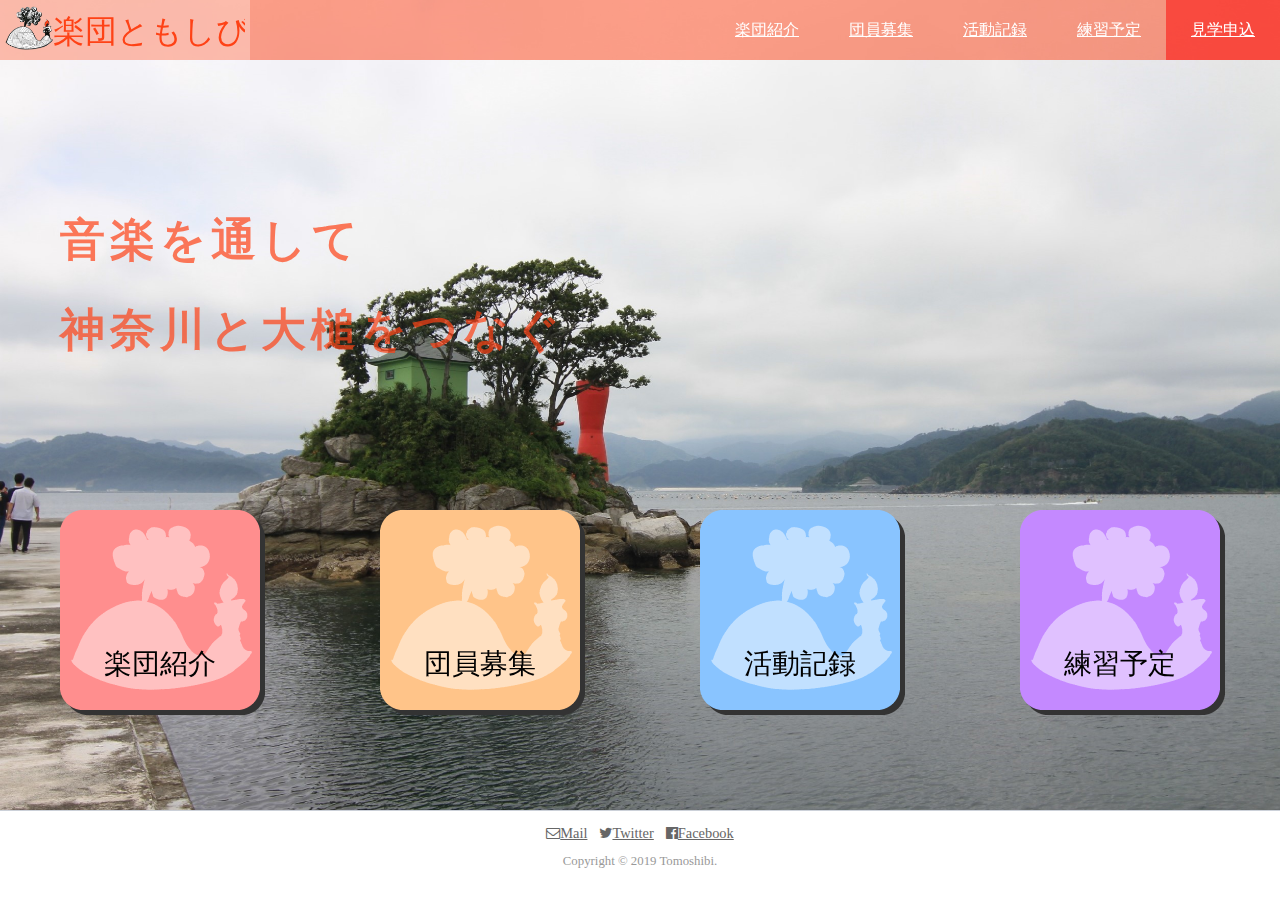
<file: index.html>
<!DOCTYPE html>
<html>

    <head>
        <meta charset="utf-8">
        <meta name="viewport" content="width=device-width, initial-scale=1.0">
        <title>楽団ともしび</title>
        <link rel="stylesheet" href="stylesheet.css">
        <link rel="stylesheet" href="responsive.css">
        <link rel="stylesheet" href="//maxcdn.bootstrapcdn.com/font-awesome/4.3.0/css/font-awesome.min.css">
        <script src="https://ajax.googleapis.com/ajax/libs/jquery/2.1.4/jquery.min.js"></script>
    </head>

    <body>
        
        <header>
            <div class="container">
                <div class="header-left">
                    <a href="index.html"><img class="logo" src="logo.svg"></a>
                </div>

                <!-- スマホ用メニューアイコン -->
                <div class="menu">
                        <span class="fa fa-bars fa-lg menu-icon"></span>
                    <div class="menu-box">
                        <li><a href="index.html">トップ</a></li>
                        <li><a href="introduction.html">楽団紹介</a></li>
                        <li><a href="recruitment.html">団員募集</a></li>
                        <li><a href="activities.html">活動記録</a></li>
                        <li><a href="schedule.html">練習予定</a></li>
                        <li><a href="https://forms.gle/v8bXytEByT7YXfYN9">見学申込</a></li>
                    </div>
                </div>
                
                <!-- PC用メニューバー -->
                <div class="header-right">
                    <a href="introduction.html">楽団紹介</a>
                    <a href="recruitment.html">団員募集</a>
                    <a href="activities.html">活動記録</a>
                    <a href="schedule.html">練習予定</a>
                    <a href="https://forms.gle/v8bXytEByT7YXfYN9" class="header-trial">見学申込</a>
                </div>
            </div>
        </header>

        <div class="pc-background">
            <div class="top-wrapper">
                <div class="mobile-background">
                    <h1>音楽を通して</h1>
                    <h1>神奈川と大槌をつなぐ</h1>
                </div>
            </div>

            <div class="contents-wrapper">
                <div class="contents">
                    <div class="content">
                        <div class="content-icon">
                            <a href="introduction.html">
                                <img src="icon-red.png">
                                <p class="icon message">楽団紹介</p>
                            </a>
                        </div>
                    </div>
                    <div class="content">
                        <div class="content-icon">
                            <a href="recruitment.html">
                                <img src="icon-orange.png">
                                <p class="icon message">団員募集</p>
                            </a>
                        </div>
                    </div>
                    <div class="content">
                        <div class="content-icon">
                            <a href="activities.html">
                                <img src="icon-blue.png">
                                <p class="icon message">活動記録</p>
                            </a>
                        </div>
                    </div>
                    <div class="content">
                        <div class="content-icon">
                            <a href="schedule.html">
                                <img src="icon-purple.png">
                                <p class="icon message">練習予定</p>
                            </a>
                        </div>
                    </div>
                </div>
            </div>
        </div>


        <footer>
            <div class="footer">
                <div class="footer-nav">
                    <ul class="footer-nav-group">
                        <li><a href="mailto:tomoshibi.k@gmail.com" target="_blank"><i class="fa fa-envelope-o"></i>Mail</a></li>
                        <li><a href="https://twitter.com/tomoshibik" target="_blank"><i class="fa fa-twitter"></i>Twitter</a></li>
                        <li><a href="https://www.facebook.com/tomoshibi.k/" target="_blank"><i class="fa fa-facebook-official"></i>Facebook</a></li>
                    </ul>
                </div>
                <div class="footer-copyright">Copyright © 2019 Tomoshibi.</div>
                </div>
        </footer>

        <script src="script.js"></script>
    </body>

</html>
</file>
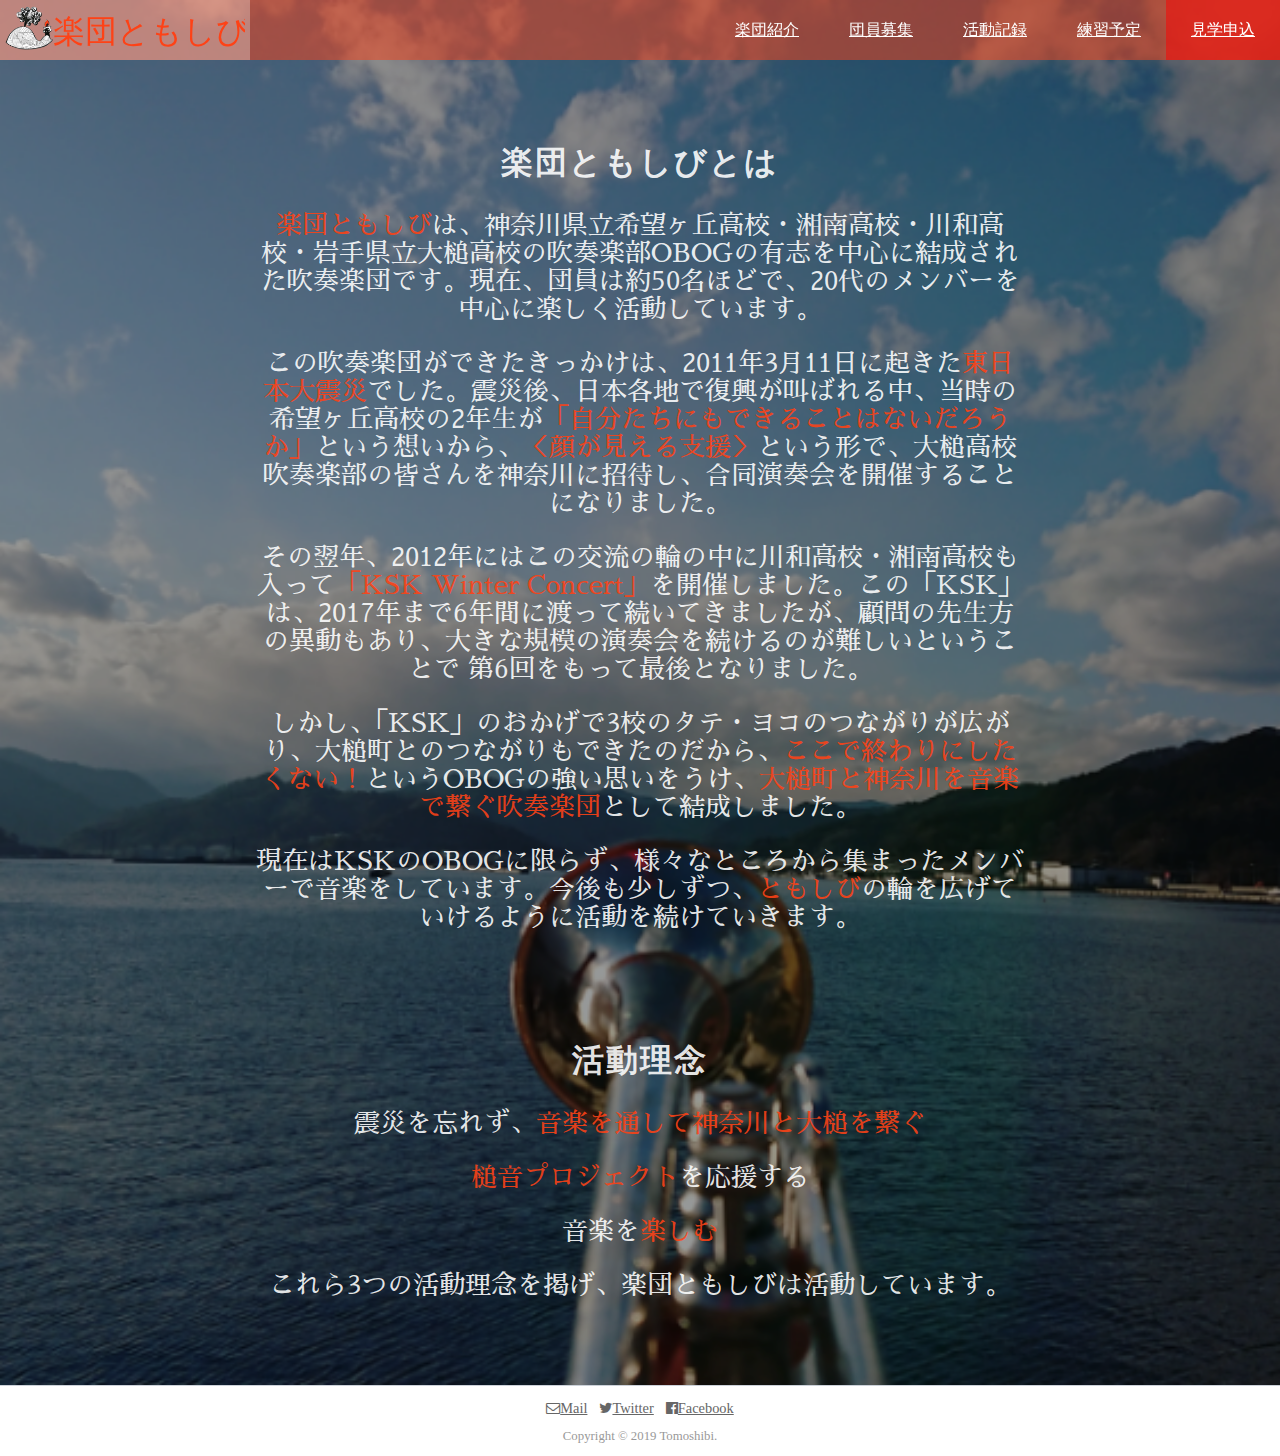
<file: introduction.html>
<!DOCTYPE html>
<html>

    <head>
        <meta charset="utf-8">
        <meta name="viewport" content="width=device-width, initial-scale=1.0">
        <title>楽団ともしび</title>
        <link rel="stylesheet" href="stylesheet_introduction.css">
        <link rel="stylesheet" href="responsive.css">
        <link rel="stylesheet" href="//maxcdn.bootstrapcdn.com/font-awesome/4.3.0/css/font-awesome.min.css">
        <script src="https://ajax.googleapis.com/ajax/libs/jquery/2.1.4/jquery.min.js"></script>
    </head>


    <body>

        <header>
            <div class="container">
                <div class="header-left">
                    <a href="index.html"><img class="logo" src="logo.svg"></a>
                </div>
                <!-- スマホ用メニューアイコン -->
                <div class="menu">
                        <span class="fa fa-bars fa-lg menu-icon"></span>
                    <div class="menu-box">
                        <li><a href="index.html">トップ</a></li>
                        <li><a href="introduction.html">楽団紹介</a></li>
                        <li><a href="recruitment.html">団員募集</a></li>
                        <li><a href="activities.html">活動記録</a></li>
                        <li><a href="schedule.html">練習予定</a></li>
                        <li><a href="https://forms.gle/v8bXytEByT7YXfYN9">見学申込</a></li>
                    </div>
                </div>
                
                <!-- PC用メニューバー -->
                <div class="header-right">
                    <a href="introduction.html">楽団紹介</a>
                    <a href="recruitment.html">団員募集</a>
                    <a href="activities.html">活動記録</a>
                    <a href="schedule.html">練習予定</a>
                    <a href="https://forms.gle/v8bXytEByT7YXfYN9" class="header-trial">見学申込</a>
                </div>
            </div>
        </header>


        <div class="contents-wrapper">
            <div class="filter">
                <div class="intro">
                    <div class="heading">
                        <h1>楽団ともしびとは</h1>
                    </div>
                    <div class="texts">
                        <p> <span>楽団ともしび</span>は、神奈川県立希望ヶ丘高校・湘南高校・川和高校・岩手県立大槌高校の吹奏楽部OBOGの有志を中心に結成された吹奏楽団です。現在、団員は約50名ほどで、20代のメンバーを中心に楽しく活動しています。</p>
                        <p> この吹奏楽団ができたきっかけは、2011年3月11日に起きた<span>東日本大震災</span>でした。震災後、日本各地で復興が叫ばれる中、当時の希望ヶ丘高校の2年生が<span>「自分たちにもできることはないだろうか」</span>という想いから、<span>＜顔が見える支援＞</span>という形で、大槌高校吹奏楽部の皆さんを神奈川に招待し、合同演奏会を開催することになりました。</p>
                        <p> その翌年、2012年にはこの交流の輪の中に川和高校・湘南高校も入って<span>「KSK Winter Concert」</span>を開催しました。この「KSK」は、2017年まで6年間に渡って続いてきましたが、顧問の先生方の異動もあり、大きな規模の演奏会を続けるのが難しいということで 第6回をもって最後となりました。</p>
                        <p> しかし、「KSK」のおかげで3校のタテ・ヨコのつながりが広がり、大槌町とのつながりもできたのだから、<span>ここで終わりにしたくない！</span>というOBOGの強い思いをうけ、<span>大槌町と神奈川を音楽で繋ぐ吹奏楽団</span>として結成しました。</p>
                        <p> 現在はKSKのOBOGに限らず、様々なところから集まったメンバーで音楽をしています。今後も少しずつ、<span>ともしび</span>の輪を広げていけるように活動を続けていきます。</p>
                    </div>

                </div>

                <div class="policy">
                    <div class="heading">
                        <h1>活動理念</h1>
                    </div>
                    <div class="texts">
                        <p>震災を忘れず、<span>音楽を通して神奈川と大槌を繋ぐ</span></p>
                        <p><span>槌音プロジェクト</span>を応援する</p>
                        <p>音楽を<span>楽しむ</span></p>
                        <p>これら3つの活動理念を掲げ、楽団ともしびは活動しています。</p>
                    </div>
                </div>
            </div>
        </div>



        <!-- フッター -->
        <footer>
            <div class="footer">
                <div class="footer-nav">
                    <ul class="footer-nav-group">
                        <li><a href="mailto:tomoshibi.k@gmail.com" target="_blank"><i class="fa fa-envelope-o"></i>Mail</a></li>
                        <li><a href="https://twitter.com/tomoshibik" target="_blank"><i class="fa fa-twitter"></i>Twitter</a></li>
                        <li><a href="https://www.facebook.com/tomoshibi.k/" target="_blank"><i class="fa fa-facebook-official"></i>Facebook</a></li>
                    </ul>
                </div>
                <div class="footer-copyright">Copyright © 2019 Tomoshibi.</div>
                </div>
        </footer>

        <script src="script.js"></script>
    </body>

</html>
</file>
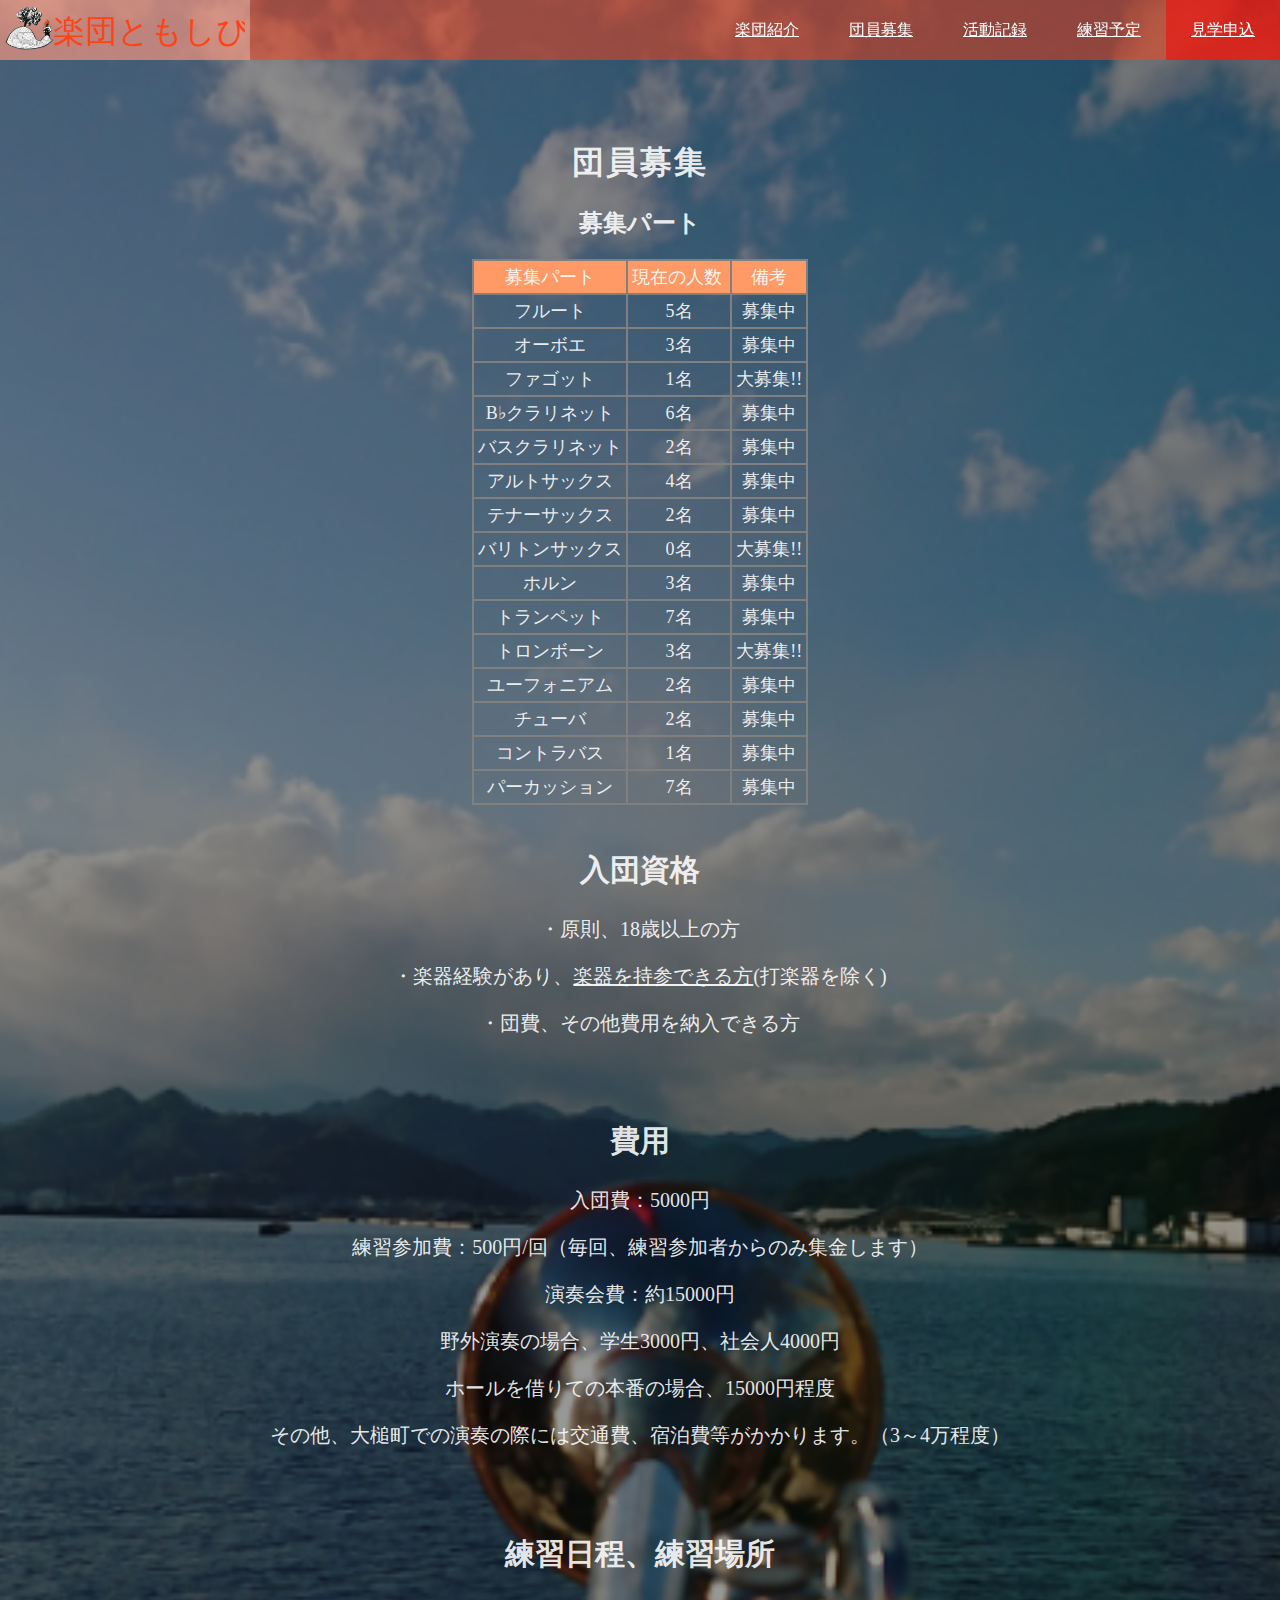
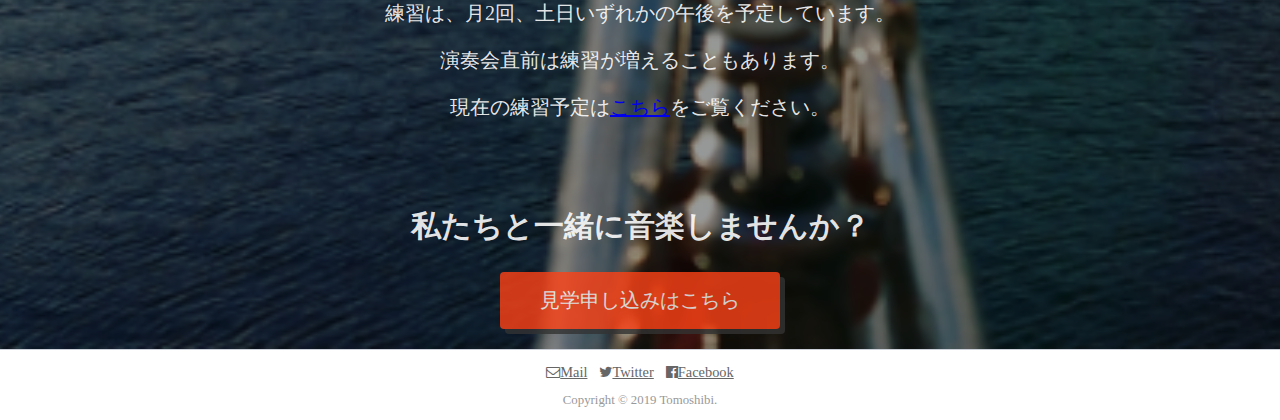
<file: recruitment.html>
<!DOCTYPE html>
<html>

    <head>
        <meta charset="utf-8">
        <meta name="viewport" content="width=device-width, initial-scale=1.0">
        <title>楽団ともしび</title>
        <link rel="stylesheet" href="stylesheet_recruitment.css">
        <link rel="stylesheet" href="responsive.css">
        <link rel="stylesheet" href="//maxcdn.bootstrapcdn.com/font-awesome/4.3.0/css/font-awesome.min.css">
        <script src="https://ajax.googleapis.com/ajax/libs/jquery/2.1.4/jquery.min.js"></script>
    </head>


    <body>
        
        <header>
            <div class="container">
                <div class="header-left">
                    <a href="index.html"><img class="logo" src="logo.svg"></a>
                </div>
                <!-- スマホ用メニューアイコン -->
                <div class="menu">
                        <span class="fa fa-bars fa-lg menu-icon"></span>
                    <div class="menu-box">
                        <li><a href="index.html">トップ</a></li>
                        <li><a href="introduction.html">楽団紹介</a></li>
                        <li><a href="recruitment.html">団員募集</a></li>
                        <li><a href="activities.html">活動記録</a></li>
                        <li><a href="schedule.html">練習予定</a></li>
                        <li><a href="https://forms.gle/v8bXytEByT7YXfYN9">見学申込</a></li>
                    </div>
                </div>

                <!-- PC用メニューバー -->
                <div class="header-right">
                    <a href="introduction.html">楽団紹介</a>
                    <a href="recruitment.html">団員募集</a>
                    <a href="activities.html">活動記録</a>
                    <a href="schedule.html">練習予定</a>
                    <a href="https://forms.gle/v8bXytEByT7YXfYN9" class="header-trial">見学申込</a>
                  </div>
            </div>
        </header>


        <div class="contents-wrapper">
            <div class="filter">
                <div class="contents">
                    <div class="heading">
                        <h1>団員募集</h1>
                    </div>

                    <div class="table">
                        <h2>募集パート</h2>
                        <table border="1" bordercolor="#808080" cellspacing="0" cellpadding="4">
                            <tr bgcolor="#FF9966">
                                <td>募集パート</td><td>現在の人数&nbsp;</td><td>備考</td>
                            </tr>
                            <tr><td>フルート</td><td>5名</td><td>募集中</td></tr>
                            <tr><td>オーボエ</td><td>3名</td><td>募集中</td></tr>
                            <tr><td>ファゴット</td><td>1名</td><td>大募集!!</td></tr>
                            <tr><td>B♭クラリネット</td><td>6名</td><td>募集中</td></tr>
                            <tr><td>バスクラリネット</td><td>2名</td><td>募集中</td></tr>
                            <tr><td>アルトサックス</td><td>4名</td><td>募集中</td></tr>
                            <tr><td>テナーサックス</td><td>2名</td><td>募集中</td></tr>
                            <tr><td>バリトンサックス</td><td>0名</td><td>大募集!!</td></tr>
                            <tr><td>ホルン</td><td>3名</td><td>募集中</td></tr>
                            <tr><td>トランペット</td><td>7名</td><td>募集中</td></tr>
                            <tr><td>トロンボーン</td><td>3名</td><td>大募集!!</td></tr>
                            <tr><td>ユーフォニアム</td><td>2名</td><td>募集中</td></tr>
                            <tr><td>チューバ</td><td>2名</td><td>募集中</td></tr>
                            <tr><td>コントラバス</td><td>1名</td><td>募集中</td></tr>
                            <tr><td>パーカッション</td><td>7名</td><td>募集中</td></tr>
                        </table>
                    </div>

                    <div class="content">
                        <h2>入団資格</h2>
                        <p>・原則、18歳以上の方</p>
                        <p>・楽器経験があり、<u>楽器を持参できる方</u>(打楽器を除く)</p>
                        <p>・団費、その他費用を納入できる方</p>
                    </div>

                    <div class="content">
                        <h2>費用</h2>
                        <p>入団費：5000円</p>
                        <p>練習参加費：500円/回（毎回、練習参加者からのみ集金します）</p>
                        <p>演奏会費：約15000円　</p>
                        <p>野外演奏の場合、学生3000円、社会人4000円</p>
                        <p>ホールを借りての本番の場合、15000円程度</p>
                        <p>その他、大槌町での演奏の際には交通費、宿泊費等がかかります。（3～4万程度）</p>
                    </div>

                    <div class="content">
                        <h2>練習日程、練習場所</h2>
                        <p>練習は、月2回、土日いずれかの午後を予定しています。</p>
                        <p>演奏会直前は練習が増えることもあります。</p>
                        <p>現在の練習予定は<a href="schedule.html">こちら</a>をご覧ください。</p>
                    </div>

                    <div class="content">
                        <h2>私たちと一緒に音楽しませんか？</h2>
                        <a href="https://forms.gle/v8bXytEByT7YXfYN9"><span class="btn message">見学申し込みはこちら</span></a>
                    </div>

                </div>

                
                
            </div>
        </div>



        <!-- フッター -->
        <footer>
            <div class="footer">
                <div class="footer-nav">
                    <ul class="footer-nav-group">
                        <li><a href="mailto:tomoshibi.k@gmail.com" target="_blank"><i class="fa fa-envelope-o"></i>Mail</a></li>
                        <li><a href="https://twitter.com/tomoshibik" target="_blank"><i class="fa fa-twitter"></i>Twitter</a></li>
                        <li><a href="https://www.facebook.com/tomoshibi.k/" target="_blank"><i class="fa fa-facebook-official"></i>Facebook</a></li>
                    </ul>
                </div>
                <div class="footer-copyright">Copyright © 2019 Tomoshibi.</div>
                </div>
        </footer>

        <script src="script.js"></script>
    </body>

</html>
</file>
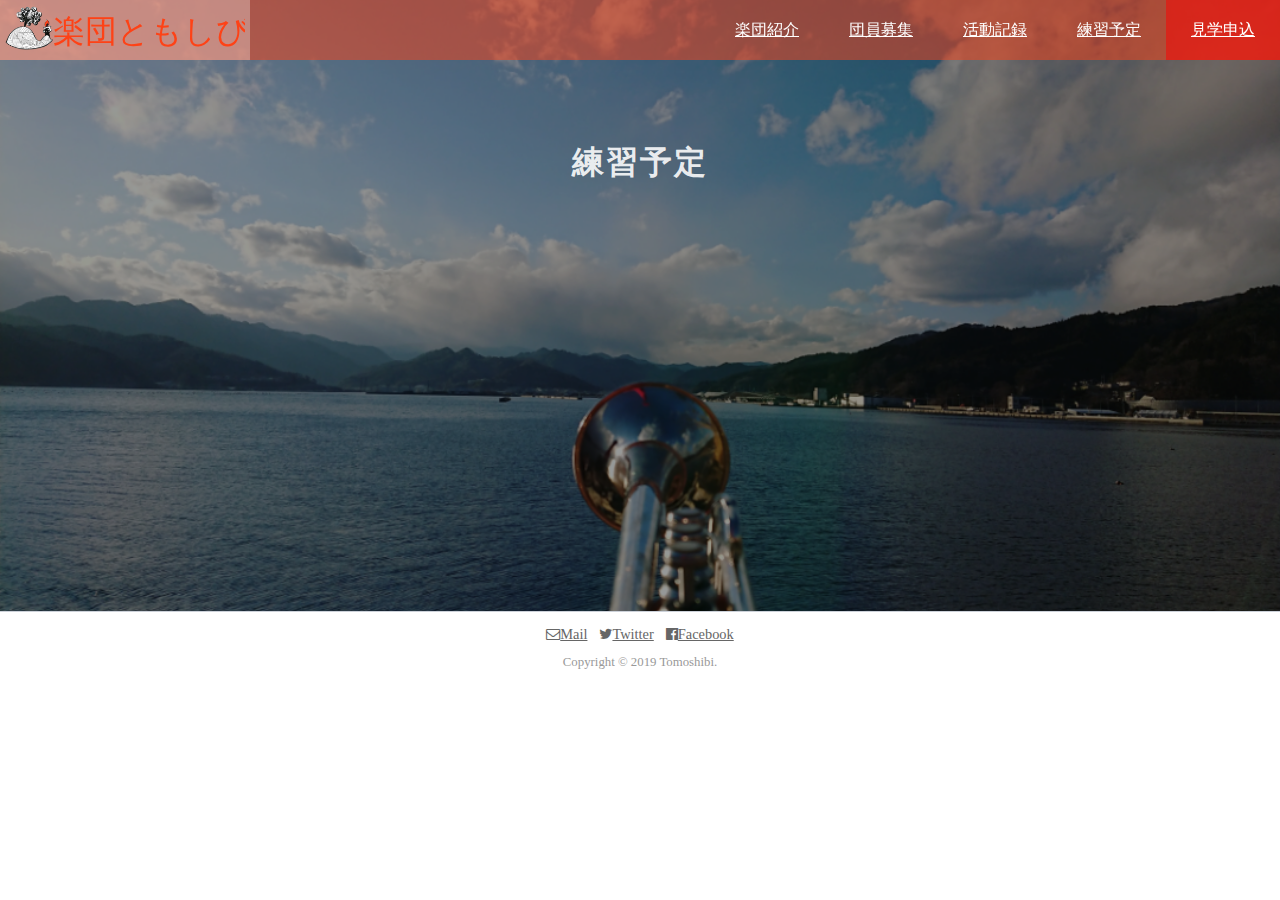
<file: schedule.html>
<!DOCTYPE html>
<html>

    <head>
        <meta charset="utf-8">
        <meta name="viewport" content="width=device-width, initial-scale=1.0">
        <title>楽団ともしび</title>
        <link rel="stylesheet" href="stylesheet_schedule.css">
        <link rel="stylesheet" href="responsive.css">
        <link rel="stylesheet" href="//maxcdn.bootstrapcdn.com/font-awesome/4.3.0/css/font-awesome.min.css">
        <script src="https://ajax.googleapis.com/ajax/libs/jquery/2.1.4/jquery.min.js"></script>
    </head>


    <body>
        <!-- ヘッダー -->
        <header>
            <div class="container">
                <div class="header-left">
                    <a href="index.html"><img class="logo" src="logo.svg"></a>
                </div>
                <!-- スマホ用メニューアイコン -->
                <div class="menu">
                        <span class="fa fa-bars fa-lg menu-icon"></span>
                    <div class="menu-box">
                        <li><a href="index.html">トップ</a></li>
                        <li><a href="introduction.html">楽団紹介</a></li>
                        <li><a href="recruitment.html">団員募集</a></li>
                        <li><a href="activities.html">活動記録</a></li>
                        <li><a href="schedule.html">練習予定</a></li>
                        <li><a href="https://forms.gle/v8bXytEByT7YXfYN9">見学申込</a></li>
                    </div>
                </div>
                
                <!-- PC用メニューバー -->
                <div class="header-right">
                    <a href="introduction.html">楽団紹介</a>
                    <a href="recruitment.html">団員募集</a>
                    <a href="activities.html">活動記録</a>
                    <a href="schedule.html">練習予定</a>
                    <a href="https://forms.gle/v8bXytEByT7YXfYN9" class="header-trial">見学申込</a>
                </div>
            </div>
        </header>


        <div class="contents-wrapper">
            <div class="filter">
                <div class="contents">
                    <div class="heading">
                        <h1>練習予定</h1>
                    </div>
                    <div class="calendar">
                        <iframe src="https://calendar.google.com/calendar/embed?src=tomoshibischedule%40gmail.com&ctz=Asia%2FTokyo&mode=AGENDA" style="border-width:0" height="400" frameborder="0" scrolling="no"></iframe>
                    </div>
                </div>  
            </div>
        </div>


        <!-- フッター -->
        <footer>
            <div class="footer">
                <div class="footer-nav">
                    <ul class="footer-nav-group">
                        <li><a href="mailto:tomoshibi.k@gmail.com" target="_blank"><i class="fa fa-envelope-o"></i>Mail</a></li>
                        <li><a href="https://twitter.com/tomoshibik" target="_blank"><i class="fa fa-twitter"></i>Twitter</a></li>
                        <li><a href="https://www.facebook.com/tomoshibi.k/" target="_blank"><i class="fa fa-facebook-official"></i>Facebook</a></li>
                    </ul>
                </div>
                <div class="footer-copyright">Copyright © 2019 Tomoshibi.</div>
                </div>
        </footer>

        <script src="script.js"></script>
    </body>

</html>
</file>
<file: stylesheet.css>
@charset "UTF-8";
* {
  box-sizing: border-box;
}

body {
  margin: 0;
  font-family: "Hiragino Kaku Gothic ProN";
}

.pc-background {
  background-image: url("hourai.jpg");
  background-size: cover;
  background-position: center center;
  padding: 120px 0 300px 0;
}

.mobile-background {
  background-image: none;
  background-size: cover;
  background-position: center center;
  padding: 60px 0;
}

.top-wrapper {
  padding: 0 0 60px 60px;
  color: #fe4216;
  text-align: left;
}

.top-wrapper h1 {
  opacity: 0.7;
  font-size: 45px;
  letter-spacing: 5px;
}

.contents-wrapper {
  text-align: center;
}

.content-icon {
  float: left;
  max-width: 1170px;
  width: 25%;
  position: relative;
  filter: drop-shadow(5px 5px #333333);
}

.content-icon:active {
  filter: none;
  top: 5px;
  left: 5px;
}

.content-icon p {
  position: absolute;
  top: 107px;
  width: 100%;
  color: black;
  font-size: 28px;
}

/* フッター */
.footer {
  padding: 12px 0;
  border-top: #ccd1d9 solid 1px;
  background: #fff;
  text-align: center;
  clear: both;
}

.footer-nav {
  margin-bottom: 12px;
  width: 100%;
  text-align: center;
}

.footer-nav-group {
  margin: 0;
  padding: 0;
  display: -moz-inline-stack;
  display: inline-block;
  vertical-align: middle;
  *vertical-align: auto;
  zoom: 1;
  *display: inline;
}

.footer-nav-group li {
  padding: 0 6px;
  font-size: 0.9em;
  list-style: none;
  float: left;
}

.footer-nav-group li a {
  color: #666;
}

.footer-nav-group li a:hover {
  color: #999;
}

.footer-copyright {
  color: #999;
  font-size: 0.8em;
}

/* ヘッダー */
header {
  height: 60px;
  width: 100%;
  background-color: rgba(254, 66, 22, 0.5);
  position: fixed;
  top: 0;
  z-index: 10;
}

.logo {
  width: 250px;
  padding: 4px 5px 8px 5px;
}

.logo:hover {
  background-color: rgba(255, 255, 255, 0.3);
}

.header-left {
  float: left;
}

.header-right {
  float: right;
}

.header-right a {
  line-height: 60px;
  padding: 0 25px;
  color: white;
  display: block;
  float: left;
  transition: all 0.5s;
}

.header-right a:hover {
  background-color: rgba(255, 255, 255, 0.3);
}

.header-trial {
  background-color: rgba(255, 0, 0, 0.5);
}

.menu {
  display: none;
}

.menu-box {
  float: right;
  list-style: none;
  font-size: 22px;
  text-align: center;
  display: none;
  margin-top: 60px;
  position: absolute;
  right: 0%;
}

.menu-box li {
  padding: 10px 15px;
  border: groove rgba(255, 255, 255, 0.3);
  background-color: rgba(254, 66, 22, 0.5);
}

.menu-box li:hover {
  background-color: rgba(255, 255, 255, 0.3);
}

.menu-icon {
  color: white;
  float: right;
  padding: 22px 10px;
}

.menu-icon:hover {
  background-color: rgba(255, 255, 255, 0.3);
}
</file>
<file: responsive.css>
@charset "UTF-8";
/* スマホ・タブレット向けレイアウト */
@media all and (max-width: 1000px) {
  .content-icon {
    width: 50%;
    margin-bottom: 50px;
  }
  .header-right {
    display: none;
  }
  .menu {
    display: block;
  }
  .top-wrapper {
    padding: 0 0 10px 0px;
    text-align: center;
  }
  .top-wrapper h1 {
    font-size: 36px;
    letter-spacing: 3px;
  }
  .pc-background {
    background-image: none;
    padding: 60px 0 0 0;
  }
  .mobile-background {
    background-image: url("hourai.jpg");
  }
  .texts {
    font-size: 20px;
    padding: 0 5%;
  }
  .twitter {
    width: 80%;
  }
}
</file>
<file: stylesheet_introduction.css>
@charset "UTF-8";
@import url("https://fonts.googleapis.com/css?family=Sawarabi+Mincho");
* {
  box-sizing: border-box;
}

body {
  margin: 0;
  font-family: "Hiragino Kaku Gothic ProN";
}

.contents-wrapper {
  text-align: center;
  color: rgba(255, 255, 255, 0.9);
  background-image: url("trumpet.png");
  background-size: cover;
  background-position: center center;
}

.filter {
  background-color: rgba(0, 0, 0, 0.4);
}

.intro {
  padding-top: 120px;
}

.heading {
  letter-spacing: 2px;
}

.texts {
  font-family: "Sawarabi Mincho";
  font-size: 26px;
  padding: 0 20%;
}

.texts span {
  color: rgba(254, 66, 22, 0.9);
}

.policy {
  padding: 60px 0;
}

/* フッター */
.footer {
  padding: 12px 0;
  border-top: #ccd1d9 solid 1px;
  background: #fff;
  text-align: center;
  clear: both;
}

.footer-nav {
  margin-bottom: 12px;
  width: 100%;
  text-align: center;
}

.footer-nav-group {
  margin: 0;
  padding: 0;
  display: -moz-inline-stack;
  display: inline-block;
  vertical-align: middle;
  *vertical-align: auto;
  zoom: 1;
  *display: inline;
}

.footer-nav-group li {
  padding: 0 6px;
  font-size: 0.9em;
  list-style: none;
  float: left;
}

.footer-nav-group li a {
  color: #666;
}

.footer-nav-group li a:hover {
  color: #999;
}

.footer-copyright {
  color: #999;
  font-size: 0.8em;
}

/* ヘッダー */
header {
  height: 60px;
  width: 100%;
  background-color: rgba(254, 66, 22, 0.5);
  position: fixed;
  top: 0;
  z-index: 10;
}

.logo {
  width: 250px;
  padding: 4px 5px 8px 5px;
}

.logo:hover {
  background-color: rgba(255, 255, 255, 0.3);
}

.header-left {
  float: left;
}

.header-right {
  float: right;
}

.header-right a {
  line-height: 60px;
  padding: 0 25px;
  color: white;
  display: block;
  float: left;
  transition: all 0.5s;
}

.header-right a:hover {
  background-color: rgba(255, 255, 255, 0.3);
}

.header-trial {
  background-color: rgba(255, 0, 0, 0.5);
}

.menu {
  display: none;
}

.menu-box {
  float: right;
  list-style: none;
  font-size: 22px;
  text-align: center;
  display: none;
  margin-top: 60px;
  position: absolute;
  right: 0%;
}

.menu-box li {
  padding: 10px 15px;
  border: groove rgba(255, 255, 255, 0.3);
  background-color: rgba(254, 66, 22, 0.5);
}

.menu-box li:hover {
  background-color: rgba(255, 255, 255, 0.3);
}

.menu-icon {
  color: white;
  float: right;
  padding: 22px 10px;
}

.menu-icon:hover {
  background-color: rgba(255, 255, 255, 0.3);
}
</file>
<file: stylesheet_recruitment.css>
@charset "UTF-8";
* {
  box-sizing: border-box;
}

body {
  margin: 0;
  font-family: "Hiragino Kaku Gothic ProN";
}

.contents-wrapper {
  text-align: center;
  color: rgba(255, 255, 255, 0.9);
  background-image: url("trumpet.png");
  background-size: cover;
  background-position: center center;
}

.filter {
  background-color: rgba(0, 0, 0, 0.4);
}

.contents {
  padding-top: 120px;
}

.heading {
  letter-spacing: 2px;
}

table {
  margin: auto;
  font-size: 18px;
}

.content {
  padding: 20px;
  font-size: 20px;
}

.btn {
  padding: 15px 40px;
  background-color: #fe4216;
  box-shadow: 5px 5px #333333;
  color: white;
  display: inline-block;
  opacity: 0.8;
  border-radius: 4px;
  text-align: center;
}

.btn:active {
  position: relative;
  box-shadow: none;
  top: 5px;
  left: 5px;
}

/* フッター */
.footer {
  padding: 12px 0;
  border-top: #ccd1d9 solid 1px;
  background: #fff;
  text-align: center;
  clear: both;
}

.footer-nav {
  margin-bottom: 12px;
  width: 100%;
  text-align: center;
}

.footer-nav-group {
  margin: 0;
  padding: 0;
  display: -moz-inline-stack;
  display: inline-block;
  vertical-align: middle;
  *vertical-align: auto;
  zoom: 1;
  *display: inline;
}

.footer-nav-group li {
  padding: 0 6px;
  font-size: 0.9em;
  list-style: none;
  float: left;
}

.footer-nav-group li a {
  color: #666;
}

.footer-nav-group li a:hover {
  color: #999;
}

.footer-copyright {
  color: #999;
  font-size: 0.8em;
}

/* ヘッダー */
header {
  height: 60px;
  width: 100%;
  background-color: rgba(254, 66, 22, 0.5);
  position: fixed;
  top: 0;
  z-index: 10;
}

.logo {
  width: 250px;
  padding: 4px 5px 8px 5px;
}

.logo:hover {
  background-color: rgba(255, 255, 255, 0.3);
}

.header-left {
  float: left;
}

.header-right {
  float: right;
}

.header-right a {
  line-height: 60px;
  padding: 0 25px;
  color: white;
  display: block;
  float: left;
  transition: all 0.5s;
}

.header-right a:hover {
  background-color: rgba(255, 255, 255, 0.3);
}

.header-trial {
  background-color: rgba(255, 0, 0, 0.5);
}

.menu {
  display: none;
}

.menu-box {
  float: right;
  list-style: none;
  font-size: 22px;
  text-align: center;
  display: none;
  margin-top: 60px;
  position: absolute;
  right: 0%;
}

.menu-box li {
  padding: 10px 15px;
  border: groove rgba(255, 255, 255, 0.3);
  background-color: rgba(254, 66, 22, 0.5);
}

.menu-box li:hover {
  background-color: rgba(255, 255, 255, 0.3);
}

.menu-icon {
  color: white;
  float: right;
  padding: 22px 10px;
}

.menu-icon:hover {
  background-color: rgba(255, 255, 255, 0.3);
}
</file>
<file: stylesheet_schedule.css>
@charset "UTF-8";
* {
  box-sizing: border-box;
}

body {
  margin: 0;
  font-family: "Hiragino Kaku Gothic ProN";
}

.contents-wrapper {
  text-align: center;
  color: rgba(255, 255, 255, 0.9);
  background-image: url("trumpet.png");
  background-size: cover;
  background-position: center center;
}

.filter {
  background-color: rgba(0, 0, 0, 0.4);
}

.contents {
  padding-top: 120px;
}

.heading {
  letter-spacing: 2px;
}

/* フッター */
.footer {
  padding: 12px 0;
  border-top: #ccd1d9 solid 1px;
  background: #fff;
  text-align: center;
  clear: both;
}

.footer-nav {
  margin-bottom: 12px;
  width: 100%;
  text-align: center;
}

.footer-nav-group {
  margin: 0;
  padding: 0;
  display: -moz-inline-stack;
  display: inline-block;
  vertical-align: middle;
  *vertical-align: auto;
  zoom: 1;
  *display: inline;
}

.footer-nav-group li {
  padding: 0 6px;
  font-size: 0.9em;
  list-style: none;
  float: left;
}

.footer-nav-group li a {
  color: #666;
}

.footer-nav-group li a:hover {
  color: #999;
}

.footer-copyright {
  color: #999;
  font-size: 0.8em;
}

/* ヘッダー */
header {
  height: 60px;
  width: 100%;
  background-color: rgba(254, 66, 22, 0.5);
  position: fixed;
  top: 0;
  z-index: 10;
}

.logo {
  width: 250px;
  padding: 4px 5px 8px 5px;
}

.logo:hover {
  background-color: rgba(255, 255, 255, 0.3);
}

.header-left {
  float: left;
}

.header-right {
  float: right;
}

.header-right a {
  line-height: 60px;
  padding: 0 25px;
  color: white;
  display: block;
  float: left;
  transition: all 0.5s;
}

.header-right a:hover {
  background-color: rgba(255, 255, 255, 0.3);
}

.header-trial {
  background-color: rgba(255, 0, 0, 0.5);
}

.menu {
  display: none;
}

.menu-box {
  float: right;
  list-style: none;
  font-size: 22px;
  text-align: center;
  display: none;
  margin-top: 60px;
  position: absolute;
  right: 0%;
}

.menu-box li {
  padding: 10px 15px;
  border: groove rgba(255, 255, 255, 0.3);
  background-color: rgba(254, 66, 22, 0.5);
}

.menu-box li:hover {
  background-color: rgba(255, 255, 255, 0.3);
}

.menu-icon {
  color: white;
  float: right;
  padding: 22px 10px;
}

.menu-icon:hover {
  background-color: rgba(255, 255, 255, 0.3);
}
</file>
